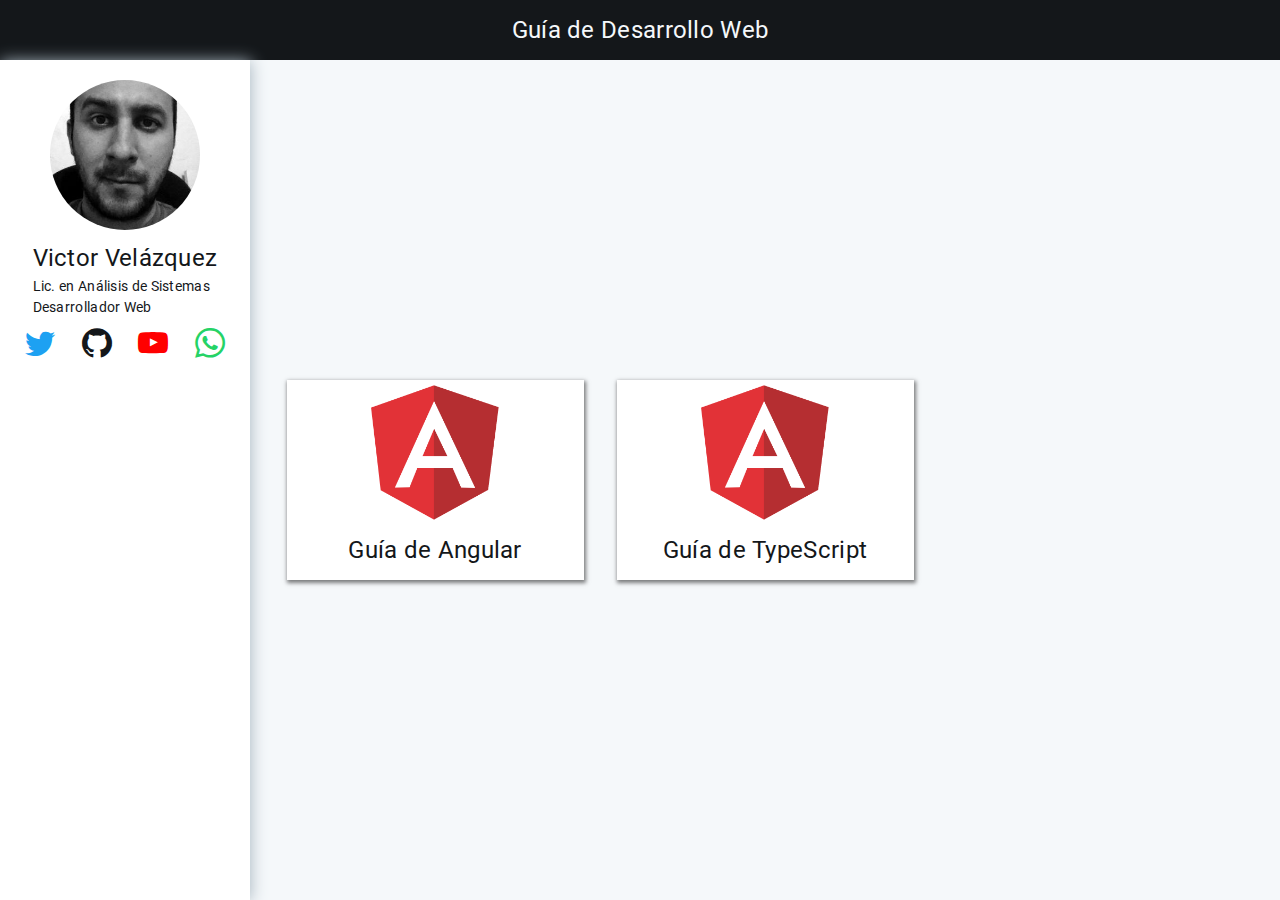
<file: index.html>
<!DOCTYPE html>
<html lang="es">

<head>
    <meta charset="UTF-8">
    <meta name="viewport" content="width=device-width, initial-scale=1.0">
    <meta http-equiv="X-UA-Compatible" content="ie=edge">
    <title>Guía Web</title>
    <link rel="stylesheet" href="css/index.css">
    <link rel="stylesheet" href="css/icomoon.css">
</head>

<body>
    <header>
        <div class="cabecera">
            <span class="cabecera-titulo">Guía de Desarrollo Web</span>
        </div>
    </header>
    <div class="contenedor">
        <nav>
                <div class="nav-perfil">
                    <div class="nav-perfil-img">
                        <img src="img/victor.jpg" alt="Victor Velázquez">
                    </div>
                </div>
                <div class="nav-perfil-sub">
                    <div class="nav-perfil-nombre">Victor Velázquez</div>
                    <div>Lic. en Análisis de Sistemas</div>
                    <div>Desarrollador Web</div>
                </div>
                <div class="nav-perfil-sociales">
                    <a href="https://twitter.com/vict_velazquez" target="_blank">
                        <span class="icon-twitter icono-twitter"></span>
                    </a>
                    <a href="https://github.com/victorvelazquez" target="_blank">
                        <span class="icon-github icono-github"></span>
                    </a>
                    <a href="https://www.youtube.com/c/VictorVelazquez-mipc" target="_blank">
                        <span class="icon-youtube icono-youtube"></span>
                    </a>
                    <a href="https://wa.me/595972174652" target="_blank">
                        <span class="icon-whatsapp icono-whatsapp"></span>
                    </a>
                </div>
                

        </nav>
        <section>
            <a href="angular.html">
                <div class="tarjetas">
                    <div class="tarjetas-img">
                        <img src="img/angular-1.png" alt="Angular">
                    </div>
                    <h2 class="tarjetas-titulo">Guía de Angular</h2>
                </div>
            </a>


            <a href="typescript.html">
                <div class="tarjetas">
                    <div class="tarjetas-img">
                        <img src="img/angular-1.png" alt="Angular">
                    </div>
                    <h2 class="tarjetas-titulo">Guía de TypeScript</h2>
                </div>
            </a>
            


            <br>
        </section>
    </div>
</body>

</html>
</file>
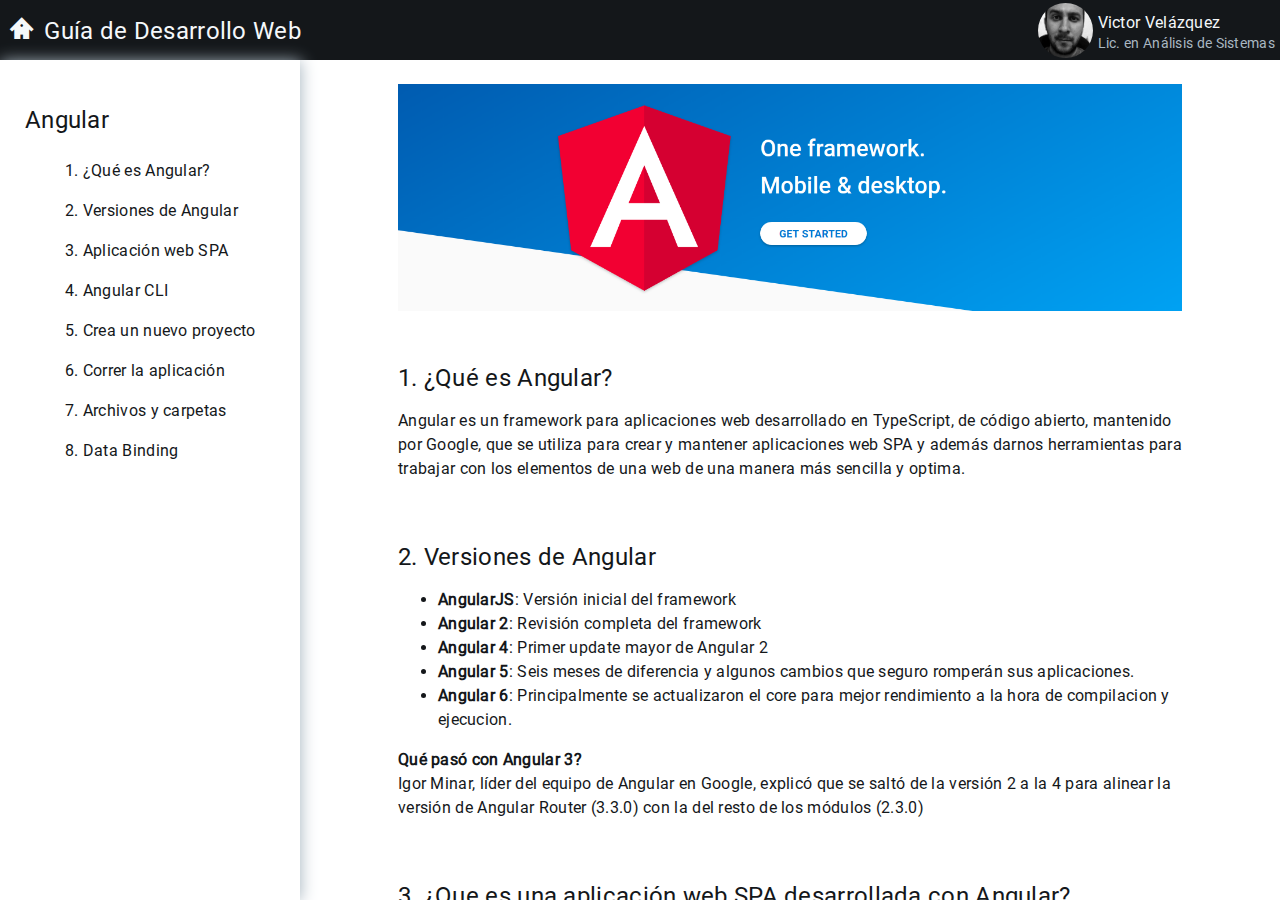
<file: angular.html>
<!DOCTYPE html>
<html lang="es">
<head>
    <meta charset="UTF-8">
    <meta name="viewport" content="width=device-width, initial-scale=1.0">
    <meta http-equiv="X-UA-Compatible" content="ie=edge">
    <title>Guía Web</title>
    <link rel="stylesheet" href="css/style.css">
    <link rel="stylesheet" href="css/icomoon.css">
</head>
<body>
    <header>
        <div class="cabecera">
            <span class="cabecera-titulo"><a href="index.html"><span class="icon-inicio inicio"></span>Guía de Desarrollo Web</a></span>
            <div class="cabecera-perfil">
                <div class="cabecera-perfil-img">
                    <img src="img/victor.jpg" alt="Victor Velázquez">
                </div>
                <div class="cabecera-perfil-texto">
                    <div class="cabecera-perfil-texto-nombre1">Victor Velázquez</div>
                    <div class="cabecera-perfil-texto-nombre2">Lic. en Análisis de Sistemas</div>
                </div>
            </div>
        </div>
    </header>
    <div class="contenedor">
        <nav>
            <h1 class="nav-titulo">Angular</h1>
            <div class="nav-img">
                <img src="img/angular/angular.png" alt="TypeScript">
            </div>
            <ul>
                <a href="#1">
                    <li>1. ¿Qué es Angular?</li>
                </a>
                <a href="#2">
                    <li>2. Versiones de Angular</li>
                </a>
                <a href="#3">
                    <li>3. Aplicación web SPA</li>
                </a>
                <a href="#4">
                    <li>4. Angular CLI</li>
                </a>
                <a href="#5">
                    <li>5. Crea un nuevo proyecto</li>
                </a>
                <a href="#6">
                    <li>6. Correr la aplicación</li>
                </a>
                <a href="#7">
                    <li>7. Archivos y carpetas</li>
                </a>
                <a href="#8">
                    <li>8. Data Binding</li>
                </a>

                

            </ul>
        </nav>
        <section>
            <div class="seccion">
                <br>
                <div class="seccion-img">
                    <img src="img/angular/angular.png" alt="Angular">
                </div>
                
                <h2 id="1">1. ¿Qué es Angular?</h2>
                <p>Angular es un framework para aplicaciones web desarrollado en TypeScript, de código abierto, mantenido por Google, que se utiliza
                para crear y mantener aplicaciones web SPA y además darnos herramientas para trabajar con los elementos de una web de una manera más sencilla
                y optima.</p>

                <h2 id="2">2. Versiones de Angular</h2>
                <ul>
                    <li><strong>AngularJS</strong>: Versión inicial del framework</li>
                    <li><strong>Angular 2</strong>: Revisión completa del framework</li>
                    <li><strong>Angular 4</strong>: Primer update mayor de Angular 2</li>
                    <li><strong>Angular 5</strong>: Seis meses de diferencia y algunos cambios que seguro romperán sus aplicaciones.</li>
                    <li><strong>Angular 6</strong>: Principalmente se actualizaron el core para mejor rendimiento a la hora de compilacion y ejecucion.</li>
                </ul>
                <p><strong>Qué pasó con Angular 3?</strong> <br>
                    Igor Minar, líder del equipo de Angular en Google, explicó que se saltó de la versión 2 a la 4 
                    para alinear la versión de Angular Router (3.3.0) con la del resto de los módulos (2.3.0)
                </p>

                <h2 id="3">3. ¿Que es una aplicación web SPA desarrollada con Angular?</h2>
                <p>Una aplicación web SPA creada con Angular es una web de una sola página, en la cual la navegación entre secciones y páginas
                de la aplicación, así como la carga de datos, se realiza de manera dinámica, casi instantánea, asincronamente haciendo llamadas
                al servidor (backend con un API REST) y sobre todo sin refrescar la página en ningún momento.</p>
                <p>Es decir las aplicaciones web que podemos hacer con Angular son reactivas y no recargan el navegador, todo es muy dinámico
                y asíncrono con ajax.</p>

                <h2 id="4">4. Angular CLI</h2>
                <p>Necesita configurar su entorno de desarrollo antes de poder hacer cualquier cosa.</p>
                <p>Instale Node.js® y npm si aún no están en su máquina.</p>
                <p>Verifique que esté ejecutando al menos Node.js versión 8.x o superior y npm versión 5.x o superior ejecutando node -v y npm
                -v en una ventana de terminal. Las versiones anteriores producen errores, pero las versiones más recientes están
                bien.</p>
                <p>Luego, instale Angular CLI globalmente.</p>
                <div class="terminal">npm install -g @angular/cli</div>
                <p>Angular CLI es la forma más cómoda para empezar a desarrollar aplicaciones web, móvil con Angular, es una herramienta de
                linea de comandos que facilita la creación, generación, ejecución, testing, deploy. Lo genial es que es parte de los proyectos
                oficiales de la gente que hace Angular.</p>

                <h2 id="5">5. Crea un nuevo proyecto</h2>
                <p>Genere un nuevo proyecto y una aplicación predeterminada ejecutando el siguiente comando en la terminal:</p>
                <div class="terminal">ng new my-app</div>
                <p>Angular CLI instala los paquetes npm necesarios, crea los archivos del proyecto y rellena el proyecto con una aplicación
                predeterminada simple. Esto puede llevar algo de tiempo.</p>

                <h2 id="6">6. Correr la aplicación</h2>
                <p>Ve al directorio del proyecto y ejecuta el servidor.</p>
                <div class="terminal">
                    cd my-app <br>
                    ng serve --open
                </div>
                <p>El comando ng serve inicia el servidor, mira tus archivos y reconstruye la aplicación a medida que realizas cambios en esos
                archivos.</p>
                <p>El uso de la opción --open (o solo -o) abrirá automáticamente su navegador en http://localhost:4200/</p>
                <p>Tu aplicación te saluda con un mensaje:</p>
                <div>
                    <img class="sombra" style="max-width: 297px; display: block; margin: 0 auto;" src="img/angular/angular-welcome.png" alt="Angular">
                </div>

                <h2 id="7">7. Archivos y carpetas</h2>  
                <p><strong>Carpeta src</strong>
                    <br> Tu aplicación vive en la carpeta src. Todos los componentes angulares, plantillas, estilos, imágenes y cualquier
                    otra cosa que necesite su aplicación van aquí. Cualquier archivo fuera de esta carpeta está destinado a ayudar
                    a construir su aplicación.</p>
                <p>IMAGEN DE LA CARPETA SRC</p>
                <table>
                    <thead>
                        <tr>
                            <th>Archivo</th><th>Propósito</th>
                        </tr>
                    </thead>
                    <tbody>
                        <tr>
                            <td>app/app.component.{ts,html,css,spec.ts}</td><td>Define el AppComponent junto con una plantilla HTML, una hoja de estilos CSS y una prueba unitaria. Es el componente raíz
                            de lo que se convertirá en un árbol de componentes anidados a medida que la aplicación evoluciona.</td>
                        </tr>
                        <tr>
                            <td>app/app.module.ts</td>
                            <td>Define AppModule, el módulo raíz que le dice a Angular cómo armar la aplicación. En este momento declara solo el AppComponent.
                            Pronto habrá más componentes para declarar.</td>
                        </tr>
                        <tr>
                            <td>assets/*</td>
                            <td>Una carpeta donde puedes poner imágenes y todo lo demás para copiar al por mayor cuando construyes tu aplicación.</td>
                        </tr>
                        <tr>
                            <td>environments/*</td>
                            <td>Esta carpeta contiene un archivo para cada uno de sus entornos de destino, cada uno exportando variables de configuración
                            simples para usar en su aplicación. Los archivos se reemplazan sobre la marcha cuando construyes tu aplicación.</td>
                        </tr>
                        <tr>
                            <td>browserslist</td>
                            <td>Un archivo de configuración para compartir navegadores de destino entre diferentes herramientas de front-end.</td>
                        </tr>
                        <tr>
                            <td>favicon.ico</td>
                            <td>Todos los sitios quieren verse bien en la barra de marcadores. Comience con su propio ícono angular.</td>
                        </tr>
                        <tr>
                            <td>index.html</td>
                            <td>La página HTML principal que se sirve cuando alguien visita su sitio. La mayoría de las veces, nunca necesitarás editarlo. La CLI agrega automáticamente todos los archivos js y css al compilar su aplicación para que nunca tenga que agregar manualmente
                            ninguna etiqueta
                                &lt;script> o &lt;link>.</td>
                        </tr>
                        <tr>
                            <td>karma.conf.js</td>
                            <td>Configuración de prueba unitaria para el corrector de prueba Karma, que se usa al ejecutar ng test.</td>
                        </tr>
                        <tr>
                            <td>main.ts</td>
                            <td>El principal punto de entrada para tu aplicación. Compila la aplicación con el compilador JIT y arranca el módulo raíz de
                            la aplicación (AppModule) para que se ejecute en el navegador. También puede usar el compilador AOT sin cambiar ningún código agregando el indicador --aot a los comandos ng build y ng
                            serve.</td>
                        </tr>
                        <tr>
                            <td>polyfills.ts</td>
                            <td>Los diferentes navegadores tienen diferentes niveles de compatibilidad con los estándares web. Los polyfills ayudan a normalizar
                            esas diferencias.</td>
                        </tr>
                        <tr>
                            <td>styles.css</td>
                            <td>Tus estilos globales van aquí. La mayoría de las veces querrá tener estilos locales en sus componentes para facilitar el
                            mantenimiento, pero los estilos que afectan a toda su aplicación deben estar en un lugar central.</td>
                        </tr>
                        <tr>
                            <td>test.ts</td>
                            <td>Este es el principal punto de entrada para las pruebas de su unidad. Tiene una configuración personalizada que puede ser
                            desconocida, pero no es algo que deba editar.</td>
                        </tr>
                        <tr>
                            <td>tsconfig.{app|spec}.json</td>
                            <td>Configuración del compilador de TypeScript para la aplicación Angular (tsconfig.app.json) y para las pruebas unitarias (tsconfig.spec.json).</td>
                        </tr>
                        <tr>
                            <td>tslint.json</td>
                            <td>Configuración adicional de Linting para TSLint junto con Codelyzer, utilizada al ejecutar ng lint. Linting ayuda
                            a mantener un estilo de código consistente.</td>
                        </tr>
                    </tbody>
                </table>

                <p><strong>La carpeta raíz</strong>
                    <br>La carpeta src/ es solo uno de los elementos dentro de la carpeta raíz del proyecto. Otros archivos lo ayudan a construir,
                    probar, mantener, documentar y desplegar la aplicación. Estos archivos van en la carpeta raíz al lado de src/.
                </p>
                <p>IMAGEN DE LA CARPETA RAÍZ</p>
                <table>
                    <thead>
                        <tr>
                            <th>Archivo</th>
                            <th>Propósito</th>
                        </tr>
                    </thead>
                    <tbody>
                        <tr>
                            <td>e2e/</td>
                            <td>Dentro de e2e/ vive el end-to-end tests. No deberían estar dentro de src/ porque las pruebas de e2e son realmente una
                            aplicación separada que da la casualidad de que prueban tu aplicación principal. Por eso también tienen su propio tsconfig.e2e.json.</td>
                        </tr>
                        <tr>
                            <td>node_modules/</td>
                            <td>Node.js crea esta carpeta y coloca todos los módulos de terceros enumerados en package.json dentro de ella.</td>
                        </tr>
                        <tr>
                            <td>.editorconfig</td>
                            <td>Configuración simple para su editor para asegurarse de que todos los que usan su proyecto tengan la misma configuración básica.
                            La mayoría de los editores admiten un archivo .editorconfig. Vea <a href="http://editorconfig.org" target="_blank">http://editorconfig.org</a> para más información.</td>
                        </tr>
                        <tr>
                            <td>.gitignore</td>
                            <td>Configuración de Git para garantizar que los archivos autogenerados no estén comprometidos con el control de origen.</td>
                        </tr>
                        <tr>
                            <td>angular.json</td>
                            <td>Configuración para CLI angular. En este archivo puede establecer varios valores predeterminados y también configurar qué
                            archivos se incluyen cuando se construye su proyecto.</td>
                        </tr>
                        <tr>
                            <td>package.json</td>
                            <td>Configuración de npm que enumera los paquetes de terceros que utiliza su proyecto. También puede agregar sus propios scripts
                            personalizados aquí.</td>
                        </tr>
                        <tr>
                            <td>protractor.conf.js</td>
                            <td>Configuración de prueba de extremo a extremo para transportador, utilizada al ejecutar ng e2e.</td>
                        </tr>
                        <tr>
                            <td>README.md</td>
                            <td>Documentación básica para su proyecto, precompletada con información del comando CLI. ¡Asegúrese de mejorarlo con la documentación
                            del proyecto para que cualquier persona que revise el repositorio pueda construir su aplicación!</td>
                        </tr>
                        <tr>
                            <td>tsconfig.json</td>
                            <td>Configuración del compilador de TypeScript para que su IDE recoja y le proporcione herramientas útiles.</td>
                        </tr>
                        <tr>
                            <td>tslint.json</td>
                            <td>Configuración de Linting para TSLint junto con Codelyzer, utilizado al ejecutar ng lint. Linting ayuda a mantener
                            un estilo de código consistente.</td>
                        </tr>
                    </tbody>
                </table>
                
                <p><strong>El index.html</strong>
                <br>El index.html hace de raíz del proyecto. Es interesante que abras ese archivo para comprobar cómo es la raíz de una aplicación Angular. Te debería llamar
                    la atención el código que encontrarás en el body:</p>
                <div class="terminal">
                    <span>&lt;</span>app-root<span>>&lt;/</span>app-root<span>></span>
                </div>
                <p>Ese "app-root" es el componente raíz de la aplicación. En el desarrollo basado en componentes es un patrón normal que toda
                la aplicación se construya en un componente principal, del que colgará todo un árbol de componentes especializados en hacer
                cada una de las cosas necesarias.</p>

                <h2 id="8">8. Data Binding</h2>
                <p>Es un proceso que crea una conexión entre la interfaz de usuario de la aplicación y los datos. Cuando los datos cambian su
                valor, los elementos de la UI que están vinculados a los datos, también cambiarán. Angular maneja el enlace de datos sincronizando 
                el estado de la vista con los datos en el componente.</p>
                <p>El Data Binding puede ser unidireccional, donde un cambio en el estado afecta la vista, o bidireccional, donde un cambio desde la vista también
                puede cambiar el modelo.</p>
                <p>Angular admite los siguientes tipos de binding:</p>
                <ul>
                    <li>String Interpolation {{}} <strong> TypeScript => HTML</strong></li>
                    <li>Property Binding [] <strong> TypeScript <= HTML</strong></li>
                    <li>Event Binding () <strong> TypeScript <= HTML</strong></li>
                    <li>Two Way Data Binding [()] <strong> TypeScript <=> HTML</strong></li>
                </ul>
                <h3>Ejemplo de String Interpolation</h3>
                <div>
                    <img class="sombra" style="max-width: 500px; display: block; margin: 0 auto;" src="img/angular/interpolation-1.png" alt="Interpolation">
                </div>
                <br>
                <div>
                    <img class="sombra" style="max-width: 500px; display: block; margin: 0 auto;" src="img/angular/interpolation-2.png" alt="Interpolation">
                </div>
                <br>
                <div>
                    <img class="sombra" style="max-width: 500px; display: block; margin: 0 auto;" src="img/angular/interpolation-3.png" alt="Interpolation">
                </div>
                <h3>Ejemplo de Property Binding</h3>
                <div>
                    <img class="sombra" style="max-width: 500px; display: block; margin: 0 auto;" src="img/angular/property-binding-1.png" alt="Property Binding">
                </div>
                <br>
                <div>
                    <img class="sombra" style="max-width: 500px; display: block; margin: 0 auto;" src="img/angular/property-binding-2.png" alt="Property Binding">
                </div>
                <br>
                <div>
                    <img class="sombra" style="max-width: 500px; display: block; margin: 0 auto;" src="img/angular/property-binding-3.png" alt="Property Binding">
                </div>
                <h3>Ejemplo de Event Binding</h3>
                <div>
                    <img class="sombra" style="max-width: 500px; display: block; margin: 0 auto;" src="img/angular/event-binding-1.png" alt="Event Binding">
                </div>
                <br>
                <div>
                    <img class="sombra" style="max-width: 500px; display: block; margin: 0 auto;" src="img/angular/event-binding-2.png" alt="Event Binding">
                </div>
                <br>
                <div>
                    <img class="sombra" style="max-width: 500px; display: block; margin: 0 auto;" src="img/angular/event-binding-3.png" alt="Event Binding">
                </div>
                <h3>Ejemplo de Two Way Data Binding</h3>
                <div>
                    <img class="sombra" style="max-width: 500px; display: block; margin: 0 auto;" src="img/angular/two-way-data-binding-1.png" alt="Two Way Data Binding">
                </div>
                <br>
                <div>
                    <img class="sombra" style="max-width: 500px; display: block; margin: 0 auto;" src="img/angular/two-way-data-binding-2.png" alt="Two Way Data Binding">
                </div>
                <br>
                <div>
                    <img class="sombra" style="max-width: 500px; display: block; margin: 0 auto;" src="img/angular/two-way-data-binding-3.png" alt="Two Way Data Binding">
                </div>
                <br>
                <div>
                    <img class="sombra" style="max-width: 500px; display: block; margin: 0 auto;" src="img/angular/two-way-data-binding-4.png" alt="Two Way Data Binding">
                </div>
                





                

                



                        
                


                
                
                
                










        
            
                <!-- <div class="terminal">
                    var a = 5;<br>
                    var b = 10;<br>
                    if (a === 5) {<br>
                        &nbsp;&nbsp;&nbsp;&nbsp;let a = 4; // El alcance es dentro del bloque if<br>
                        &nbsp;&nbsp;&nbsp;&nbsp;var b = 1; // El alcance es dentro de la función<br>
                        &nbsp;&nbsp;&nbsp;&nbsp;console.log(a); // 4<br>
                        &nbsp;&nbsp;&nbsp;&nbsp;console.log(b); // 1<br>
                    }<br>
                    console.log(a); // 5<br>
                    console.log(b); // 1
                </div> -->






                
                <br>
            </div>
            <div class="foo">
                <div class="foo-perfil">
                    <div class="foo-perfil-img">
                        <img src="img/victor.jpg" alt="Victor Velázquez">
                    </div>
                </div>
                <div class="foo-perfil-sub">
                    <div class="foo-perfil-nombre">Victor Velázquez</div>
                    <div>Lic. en Análisis de Sistemas</div>
                    <div>Desarrollador Web</div>
                </div>
                <div class="foo-perfil-sociales">
                    <a href="https://twitter.com/vict_velazquez" target="_blank">
                        <span class="icon-twitter icono-twitter"></span>
                    </a>
                    <a href="https://github.com/victorvelazquez" target="_blank">
                        <span class="icon-github icono-github"></span>
                    </a>
                    <a href="https://www.youtube.com/c/VictorVelazquez-mipc" target="_blank">
                        <span class="icon-youtube icono-youtube"></span>
                    </a>
                    <a href="https://wa.me/595972174652" target="_blank">
                        <span class="icon-whatsapp icono-whatsapp"></span>
                    </a>
                </div>
            </div>
        </section>
    </div>
</body>
</html>
</file>
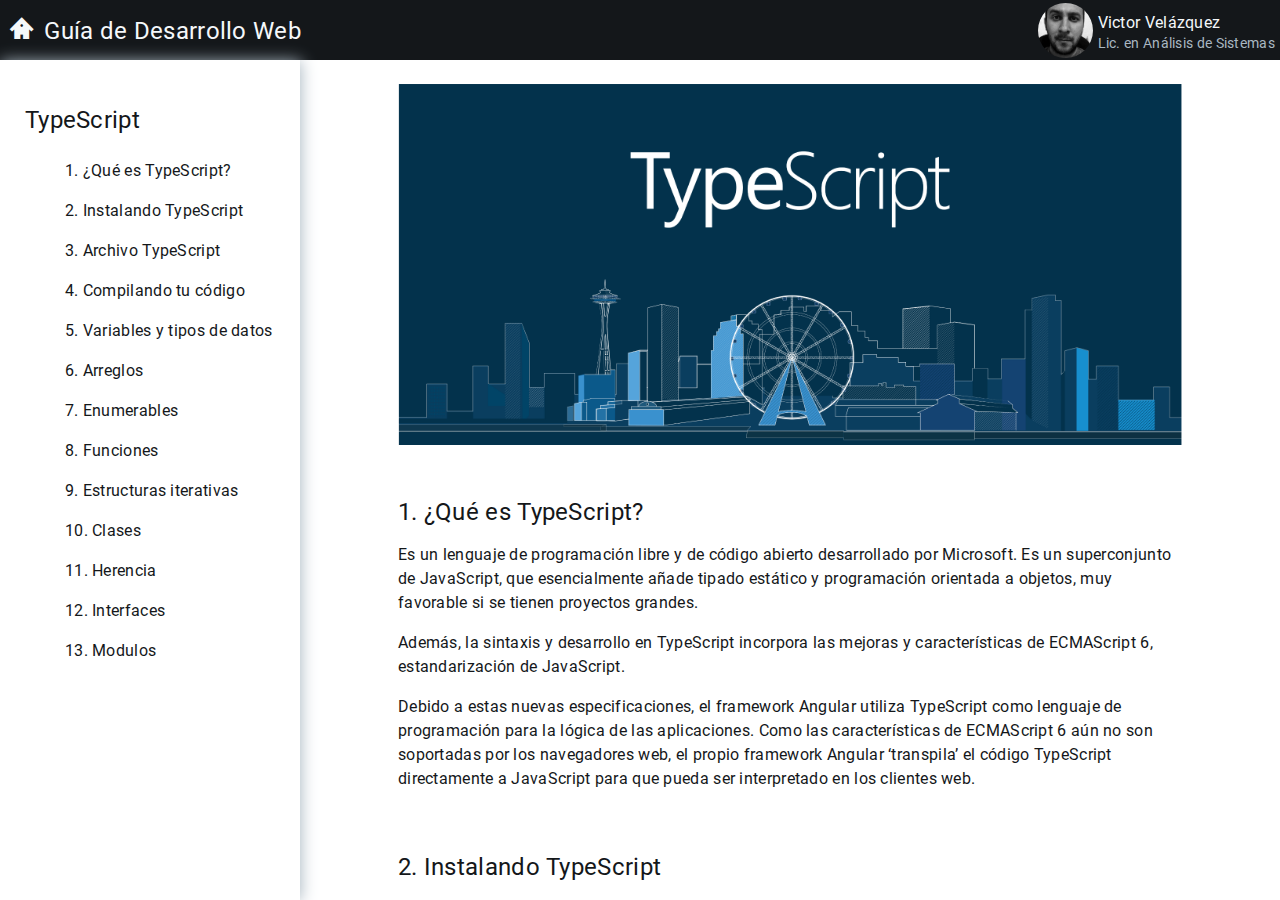
<file: typescript.html>
<!DOCTYPE html>
<html lang="en">
<head>
    <meta charset="UTF-8">
    <meta name="viewport" content="width=device-width, initial-scale=1.0">
    <meta http-equiv="X-UA-Compatible" content="ie=edge">
    <title>Guía Web</title>
    <link rel="stylesheet" href="css/style.css">
    <link rel="stylesheet" href="css/icomoon.css">
</head>
<body>
    <header>
        <div class="cabecera">
            <span class="cabecera-titulo"><a href="index.html"><span class="icon-inicio inicio"></span>Guía de Desarrollo Web</a></span>
            <div class="cabecera-perfil">
                <div class="cabecera-perfil-img">
                    <img src="img/victor.jpg" alt="Victor Velázquez">
                </div>
                <div class="cabecera-perfil-texto">
                    <div class="cabecera-perfil-texto-nombre1">Victor Velázquez</div>
                    <div class="cabecera-perfil-texto-nombre2">Lic. en Análisis de Sistemas</div>
                </div>
            </div>
        </div>
    </header>
    <div class="contenedor">
        <nav>
            <h1 class="nav-titulo">TypeScript</h1>
            <div class="nav-img">
                <img src="img/TypeScript.png" alt="TypeScript">
            </div>
            <ul>
                <a href="#1">
                    <li>1. ¿Qué es TypeScript?</li>
                </a>
                <a href="#2">
                    <li>2. Instalando TypeScript</li>
                </a>
                <a href="#3">
                    <li>3. Archivo TypeScript</li>
                </a>
                <a href="#4">
                    <li>4. Compilando tu código</li>
                </a>
                <a href="#5">
                    <li>5. Variables y tipos de datos</li>
                </a>
                <a href="#6">
                    <li>6. Arreglos</li>
                </a>
                <a href="#7">
                    <li>7. Enumerables</li>
                </a>
                <a href="#8">
                    <li>8. Funciones</li>
                </a>
                <a href="#9">
                    <li>9. Estructuras iterativas</li>
                </a>
                <a href="#10">
                    <li>10. Clases</li>
                </a>
                <a href="#11">
                    <li>11. Herencia</li>
                </a>
                <a href="#12">
                    <li>12. Interfaces</li>
                </a>
                <a href="#13">
                    <li>13. Modulos</li>
                </a>
                

            </ul>
        </nav>
        <section>
            <div class="seccion">
                <br>
                <div class="seccion-img">
                    <img src="img/TypeScript.png" alt="TypeScript">
                </div>
                
                <h2 id="1">1. ¿Qué es TypeScript?</h2>
                <p>Es un lenguaje de programación libre y de código abierto desarrollado por Microsoft. 
                    Es un superconjunto de JavaScript, que esencialmente añade tipado estático y programación orientada a objetos, 
                    muy favorable si se tienen proyectos grandes.</p>
                <p>Además, la sintaxis y desarrollo en TypeScript incorpora las mejoras y características de ECMAScript 6, estandarización de
                JavaScript.</p>
                <p>Debido a estas nuevas especificaciones, el framework Angular utiliza TypeScript como lenguaje de programación para la lógica
                de las aplicaciones. Como las características de ECMAScript 6 aún no son soportadas por los navegadores web, el propio framework
                Angular ‘transpila’ el código TypeScript directamente a JavaScript para que pueda ser interpretado en los clientes web.</p>
                
                <h2 id="2">2. Instalando TypeScript</h2>
                <p>Para poder usar TypeScript necesitamos tener instalado previamente Node.js, y después 
                    en nuestra terminal ejecutar el comando:</p>
                <div class="terminal">npm install -g typescript</div>
                <p>Para comprobar la correcta instalación o la versión de TypeScript en el caso de que ya estuviera instalado, completamos en
                la consola:</p>
                <div class="terminal">tsc -v</div>
                <p>Que nos devolverá la versión instalada y así tendremos nuestro equipo listo para trabajar.</p>
                
                <h2 id="3">3. Archivo TypeScript</h2>
                <p>Usando tu editor de texto favorito crea un archivo de TypeScript 
                    llamado <strong>persona.ts</strong> recordando que la extensión es <strong>.ts</strong>.</p>
                <p>Escribe el siguiente código JavaScript en el archivo.</p>
                <div class="terminal">
                    console.log("Hola mundo!");
                </div>

                <h2 id="4">4. Compilando tu código</h2>
                <p>Usamos una extensión <strong>.ts</strong>, pero este código es solo JavaScript normal, 
                    en los siguientes ejemplos ya veremos código TypeScript.</p>
                <p>En la terminal de comando, ejecute el compilador de TypeScript:</p>
                <div class="terminal">tsc persona.ts</div>
        
                <h2 id="5">5. Variables y tipos de datos</h2>
                <p>Las variables tienen la palabra reservada <strong>let</strong> o <strong>var</strong>, 
                    y el tipo de dato se especifica usando <strong>:tipo</strong>. Ejemplo:</p>
                <div class="terminal">
                    let nombre:string = "Julio";<br>
                    let edad:number = 27;<br>
                    let developer:boolean = true;<br>
                </div>
                <p>Además de los tipos <strong>string</strong>, <strong>number</strong> y <strong>boolean</strong>, TypeScript también 
                    admite los siguientes tipos básicos:</p>
                <ul>
                    <li><strong>array</strong>: tipo de dato estructurado que permite almacenar una colección de elementos.</li>
                    <li><strong>tuple</strong>: similar al array, pero con un número fijo de elementos escritos.</li>
                    <li><strong>enum</strong>: representa al tipo enumeración. Una enumeración es una forma de dar nombres 
                        descriptivos a los conjuntos de valoresnuméricos.</li>
                    <li><strong>any</strong>: indica que la variable puede ser de cualquier tipo. Es muy útil a la hora de 
                        trabajar con librerías externas.</li>
                    <li><strong>void</strong>: indica que una función no devolverá ningún valor.</li>
                    <li><strong>never</strong>: este tipo representa el tipo de valores que nunca se producen. Por ejemplo 
                        para indicar que una función siempre arrojauna excepción o que nunca termina su ejecución.</li>
                </ul>
                <p>Poder definir los tipos durante el tiempo de diseño nos ayuda a evitar errores en tiempo 
                    de ejecución, como podría ser pasar el tipo de variable incorrecto a una función.</p>
                <p>Ahora la diferencia entre una variable let y var: <strong>let</strong> permite declarar 
                    variables limitando su alcance al bloque, declaración, o expresión donde se está usando y 
                    <strong>var</strong> define una variable global o local en una función sin importar el 
                    ámbito del bloque.</p>
                    <p>Veamos otro ejemplo muy claro del uso de let y var:</p>
                <div class="terminal">
                    var a = 5;<br>
                    var b = 10;<br>
                    if (a === 5) {<br>
                        &nbsp;&nbsp;let a = 4; // El alcance es dentro del bloque if<br>
                        &nbsp;&nbsp;var b = 1; // El alcance es dentro de la función<br>
                        &nbsp;&nbsp;console.log(a); // 4<br>
                        &nbsp;&nbsp;console.log(b); // 1<br>
                    }<br>
                    console.log(a); // 5<br>
                    console.log(b); // 1
                </div>

                <h2 id="6">6. Arreglos</h2>
                <p>Los arreglos se declaran con :tipo[]. Donde el tipo son los valores primitivos que vimos anteriormente. Recuerda que solo pueden existir en el Array valores
                    del tipo antes especificado. Ejemplo:</p>
                <div class="terminal">var numeroArray:number[] = [123,123,1213,1231];</div>

                <h2 id="7">7. Enumerables</h2>
                <p>Los Enumerables son objetos que enumeran los elementos dentro de él. Se usa principalmente para definir roles o configuraciones
                y evitar el uso de constantes. Tienen la palabra reservada enum y para el nombre es recomendable que se encuentre todo en
                mayúscula. Ejemplo:</p>
                <div class="terminal">
                    enum ROLE {Employee, Manager, Admin, Developer }
                </div>
                <p>Entonces podemos asignarle un valor de Role a cualquier variable:</p>
                <div class="terminal">
                    var role:Role = Role.Employee
                </div>

                <h2 id="8">8. Funciones</h2>
                <p>Las funciones son bloques de código que esperamos ejecutar de manera recurrente. Tienen la palabra reservada function y tenemos
                múltiples formas de declararlas según las necesidades, por ejemplo:</p>
                <p>a) Función que no retorne nada y que no reciba parametros:</p>
                <div class="terminal">
                    functionhello():void { <br>
                    }
                </div>
                <p>b) Función que no retorne nada y que reciba un parámetro del tipo string:</p>
                <div class="terminal">
                    functionsetName(name:string):void{ <br>
                    }
                </div>
                <p>c) Función que retorne un dato tipo string y que reciba 2 parámetros del tipo string:</p>
                <div class="terminal">
                    functionsetName(name:string, surName:string ):string { <br>
                    &nbsp;&nbsp;return"string"; <br>
                    }
                </div>



                <h2 id="9">9. Estructuras iterativas</h2>
                <p>En typescript podemos hacer uso de dos tipos de bucles diferentes <strong>for … in</strong> 
                    y <strong>for .. of</strong>. For… in proviene de versiones antiguas de javascript el cual 
                    nos permite recorrer objetos iterables obteniendo sus indices. En cambio, For…of es una 
                    caracteristica introducida en ES6, la cual nos permite recorrer colecciones obteniendo su 
                    valor, veamos las diferencias con un ejemplo:</p>
                <div class="terminal">
                    let list = [4, 5, 6];<br>
                    for (let i in list) {<br>
                    &nbsp;&nbsp;console.log(i); // "0", "1", "2" <br>
                    }<br>
                    <br>
                    for (let i of list) { <br>
                    &nbsp;&nbsp;console.log(i); //"4", "5", "6" <br>
                    }
                </div>

                <h2 id="10">10. Clases</h2>
                <p>Las clases en typescript son cómo en cualquier otro lenguaje de programación, tienen propiedades, 
                    constructor, los métodos pueden devolver tipos o nada (void), existe herencia, super, pueden 
                    implementar interfaces y todo lo que necesitamos para crear clases de verdad, eso es lo que es 
                    realmente typescript, herramientas que todos los desarrolladores han simulado durante mucho 
                    tiempo utilizando javascript.</p>
                <div class="terminal">
                    class Persona {<br>
                    &nbsp;&nbsp;public nombre : string; &nbsp;//atributo accesible desde fuera de la clase<br>
                    &nbsp;&nbsp;protected edad: number; &nbsp;//atributos accesible desde clases que hereden de Persona<br>
                    &nbsp;&nbsp;private developer: boolean; &nbsp;//accesible solo dentro de la clase Persona<br>
                    <br>
                    &nbsp;&nbsp;constructor(nombre:string, edad:number, developer:boolean){ <br>
                    &nbsp;&nbsp;&nbsp;&nbsp;this.nombre = nombre; <br>
                    &nbsp;&nbsp;&nbsp;&nbsp;this.edad = edad; <br>
                    &nbsp;&nbsp;&nbsp;&nbsp;this.developer = developer; <br>
                    &nbsp;&nbsp;} <br>
                    <br>
                    &nbsp;&nbsp;getNombre(){ <br>
                    &nbsp;&nbsp;&nbsp;&nbsp;return this.nombre; <br>
                    &nbsp;&nbsp;} <br>
                    <br>
                    &nbsp;&nbsp;setNombre(nombre:string){ <br>
                    &nbsp;&nbsp;&nbsp;&nbsp;this.nombre = nombre; <br>
                    &nbsp;&nbsp;} <br>
                    <br>
                    &nbsp;&nbsp;getEdad(){ <br>
                    &nbsp;&nbsp;&nbsp;&nbsp;return this.edad; <br>
                    &nbsp;&nbsp;} <br>
                    <br>
                    &nbsp;&nbsp;setEdad(edad:number){ <br>
                    &nbsp;&nbsp;&nbsp;&nbsp;this.edad = edad; <br>
                    &nbsp;&nbsp;} <br>
                    <br>
                    &nbsp;&nbsp;getDeveloper(){ <br>
                    &nbsp;&nbsp;&nbsp;&nbsp;return this.developer; <br>
                    &nbsp;&nbsp;}
                    <br>
                    <br> &nbsp;&nbsp;setDeveloper(developer:boolean){
                    <br> &nbsp;&nbsp;&nbsp;&nbsp;this.developer = developer;
                    <br> &nbsp;&nbsp;}
                    <br>
                    }
                </div>

                <h2 id="11">11. Herencia</h2>
                <p>Otro elemento fundamental en la POO es la herencia, la cual nos permite extender 
                    la funcionalidad nuestra clase herendando de una clase padre. La clase hija hereda 
                    todos los miembros de su clase base y puede sobreescribir todos aquellos métodos y/o 
                    propiedades públicos o protegidos.</p>
                <div class="terminal">
                    class Usuario extends Persona {<br>
                    &nbsp;&nbsp;constructor(nombre:string, edad:number, developer:boolean){<br>
                    &nbsp;&nbsp;&nbsp;&nbsp;super(nombre,edad,developer);<br>
                    &nbsp;&nbsp;&nbsp;&nbsp;this.edad = 24;<br>
                    &nbsp;&nbsp;}<br>
                    }
                </div>

                <h2 id="12">12. Interfaces</h2>
                <p>Las interfaces en typescript nos permiten crear contratos que otras clases deben firmar para poder utilizarlos, al igual
                que en otros lenguajes de programación como java o php, en typescript también podemos implementar más de una interfaz en
                la misma clase.</p>
                <div class="terminal">
                    interface ICar{ <br>
                    &nbsp;&nbsp;engine: string; <br>
                    &nbsp;&nbsp;color: string; <br>
                    <br>
                    &nbsp;&nbsp;brake: () => void; <br>
                    } <br>
                    <br>
                    class Car implements ICar { <br>
                    &nbsp;&nbsp;constructor (public engine: string, public color: string) { } <br>
                    }
                </div>

                <h2 id="13">13. Modulos</h2>
                <p>Los módulos en typescript nos permiten agrupar alguna lógica en trozos de código para que sean exportados y utilizados donde
                y cuando necesitemos, es un forma de crear aplicaciones escalables con cierto orden y un código fácil de mantener.</p>
                <p>Como ejemplo si quisieramos exportar el tipo Ranking y la función printRankings(), tan solo tendríamos que añadirle la palabra reservada
                export antes de la definición de los mismos:</p>
                <div class="terminal">
                    export type RankingTuple = [number, string, boolean]; <br>
                    <br>
                    export function printRankings(rankings: Array<RankingTuple>): void { <br>
                    &nbsp;&nbsp;for (let ranking of rankings) { <br>
                    &nbsp;&nbsp;&nbsp;&nbsp;console.log(ranking); <br>
                    &nbsp;&nbsp;} <br>
                    }
                </div>
                <p>Para importarlos en otro fichero tan solo nos bastaría con lo siguiente:</p>
                <div class="terminal">
                    import {RankingTuple, printRankings} from './myRankingModule.ts';
                </div>








                
            <br>
            </div>
            <div class="foo">
                <div class="foo-perfil">
                    <div class="foo-perfil-img">
                        <img src="img/victor.jpg" alt="Victor Velázquez">
                    </div>
                </div>
                <div class="foo-perfil-sub">
                    <div class="foo-perfil-nombre">Victor Velázquez</div>
                    <div>Lic. en Análisis de Sistemas</div>
                    <div>Desarrollador Web</div>
                </div>
                <div class="foo-perfil-sociales">
                    <a href="https://twitter.com/vict_velazquez" target="_blank">
                        <span class="icon-twitter icono-twitter"></span>
                    </a>
                    <a href="https://github.com/victorvelazquez" target="_blank">
                        <span class="icon-github icono-github"></span>
                    </a>
                    <a href="https://www.youtube.com/c/VictorVelazquez-mipc" target="_blank">
                        <span class="icon-youtube icono-youtube"></span>
                    </a>
                    <a href="https://wa.me/595972174652" target="_blank">
                        <span class="icon-whatsapp icono-whatsapp"></span>
                    </a>
                </div>
            </div>
        </section>
        
    </div>
</body>
</html>
</file>
<file: css/index.css>
* {
    margin: 0;
    padding: 0;
}

@font-face {
    font-family: 'Roboto';
    src: url('../fonts/Roboto-Regular.ttf') format('opentype');
}

body {
    margin: 0;
    font-family: 'Roboto', Verdana, Arial, Helvetica, sans-serif;
    font-size: 16px;
    line-height: 24px;
    letter-spacing: .3px;
    font-weight: 400;
    color: #14171a;
    background-color: #f5f8fa;
}

.cabecera {
    background-color: #14171a;
    color: #f5f8fa;
    height: 60px;
}

.cabecera-titulo {
    font-size: 24px;
    display: grid;
    height: 60px;
    justify-content: center;
    align-content: center;
}

.contenedor {
    display: grid;
}

nav {
    box-shadow: 1px 1px 15px #aab8c2;
    padding: 0 5%;
    grid-area: 2 / 1 / 3 / 2;
    display: grid;
    align-content: start;
    justify-content: center;
    background-color: white;
}

.nav-perfil {
    padding: 0 20px;
    display: grid;
    justify-content: center;
}

.nav-perfil-img {
    width: 100px;
    height: 100px;
    border-radius: 50%;
    overflow: hidden;
    margin: 20px 0 10px 0;
}

.nav-perfil-nombre {
    font-size: 24px;
    text-align: center;
}

.nav-perfil-sub {
    display: grid;
    justify-content: center;
    align-content: center;
    text-align: center;
    font-size: 14px;
    line-height: 1.5;
}

.nav-perfil-sociales {
    display: grid;
    grid-template-columns: auto auto auto auto;
    justify-content: space-between;
    font-size: 30px;
    margin: 10px 0 20px 0;
}

.icono-twitter {
    color: #1da1f2;
}

.icono-youtube {
    color: #ff0000;
}

.icono-whatsapp {
    color: #25d366;
}

section {
    grid-area: 1 / 1 / 2 / 2; 
}

.tarjetas {
    width: 90%;
    height: 200px;
    margin: 20px auto;
    box-shadow: 1px 2px 4px 1px rgba(0, 0, 0, 0.5);
    display: grid;
    justify-content: center;
    background-color: white;
}

.tarjetas:hover {
    box-shadow: 1px 2px 7px 1px rgba(0, 0, 0, 0.8);
}

.tarjetas-img {
    width: auto;
    height: 140px;
    padding: 0;
    margin: 0;
    display: grid;
    justify-content: center;
}

.tarjetas-titulo {
    height: 60px;
    max-width: 250px;
    margin: 0 5px;
    overflow: hidden;
    display: grid;
    justify-content: center;
    align-content: center;
    text-align: center;
}

.tarjetas-img img {
    height: 135px;
    width: auto;
    margin: 5px 0;
}

h1, h2 {
    display: inline-block;
    font-size: 24px;
    font-weight: 500;
    margin: 2em 0 0 0;
}

img {
    width: 100%;
}

a {
    text-decoration: none;
    color: #14171a;
}

.sombra {
    box-shadow: 1px 2px 4px 0 rgba(0, 0, 0, 0.5);
}

/*  Small devices (landscape phones, 576px and up) */
/* @media (min-width: 576px) and (max-width: 767.98px) {

} */

/* Medium devices (tablets, 768px and up) */
/* @media (min-width: 768px) and (max-width: 991.98px) { */
@media (min-width: 768px) {
    nav {
        grid-template-columns: auto auto;
    }

    .nav-perfil-sub {
        text-align: left;
    }

    .nav-perfil-sociales {
        grid-area: 2 / 1 / 3 / 3;
        width: 200px;
        margin: 10px auto 20px auto;
    }

    section {
        padding: 0 20px;
        display: grid;
        grid-template-columns: 50% 50%;
        justify-content: center;
        align-content: center;
    }
}

/* // Large devices (desktops, 992px and up) */
/*@media (min-width: 992px) and (max-width: 1199.98px) {*/
@media (min-width: 992px) {

    .contenedor {
        grid-template-columns: 250px auto;
    }

    nav {
        display: inline-block;
        padding: 0 25px;
        height: calc(100vh - 60px);
        grid-area: 1 / 1 / 2 / 2;
    }

    .nav-perfil-img {
        width: 150px;
        height: 150px;
    }

    section {
        height: calc(100vh - 60px);
        overflow-y: auto;
        grid-area: 1 / 2 / 2 / 3;
    }

}

/* Extra large devices (large desktops, 1200px and up) */
@media (min-width: 1200px) {

    section {
        grid-template-columns: 1fr 1fr 1fr;
    }

}
</file>
<file: css/icomoon.css>
@font-face {
  font-family: 'icomoon';
  src:  url('../fonts/icomoon.eot?rswgpm');
  src:  url('../fonts/icomoon.eot?rswgpm#iefix') format('embedded-opentype'),
    url('../fonts/icomoon.ttf?rswgpm') format('truetype'),
    url('../fonts/icomoon.woff?rswgpm') format('woff'),
    url('../fonts/icomoon.svg?rswgpm#icomoon') format('svg');
  font-weight: normal;
  font-style: normal;
}

[class^="icon-"], [class*=" icon-"] {
  /* use !important to prevent issues with browser extensions that change fonts */
  font-family: 'icomoon' !important;
  speak-as: none;
  font-style: normal;
  font-weight: normal;
  font-variant: normal;
  text-transform: none;
  line-height: 1;

  /* Better Font Rendering =========== */
  -webkit-font-smoothing: antialiased;
  -moz-osx-font-smoothing: grayscale;
}

.icon-inicio:before {
  content: "\e901";
}
.icon-google-plus:before {
  content: "\ea8b";
}
.icon-facebook:before {
  content: "\ea91";
}
.icon-instagram:before {
  content: "\ea92";
}
.icon-whatsapp:before {
  content: "\ea93";
}
.icon-twitter:before {
  content: "\ea96";
}
.icon-youtube:before {
  content: "\ea9d";
}
.icon-github:before {
  content: "\eab0";
}
</file>
<file: css/style.css>
@font-face {
    font-family: 'Roboto';
    src: url('../fonts/Roboto-Regular.ttf') format('opentype');
}

/* colores #14171a #aab8c2 #e1e8ed #f5f8fa */
body {
    margin: 0;
    font-family: 'Roboto', Verdana, Arial, Helvetica, sans-serif;
    font-size: 16px;
    line-height: 24px;
    letter-spacing: .3px;
    font-weight: 400;
    color: #14171a;
}

.cabecera {
    background-color: #14171a;
    color: #f5f8fa;
    height: 60px;
    display: grid;
    justify-content: center;
}

.inicio {
    padding: 0 10px;
}

.cabecera-titulo {
    font-size: 24px;
    display: grid;
    height: 60px;
    justify-content: start;
    align-content: center;
    grid-template-columns: auto auto;
}

.cabecera-titulo a {
    color: #f5f8fa;
}

.cabecera-perfil {
    display: none;
}

.cabecera-perfil-img {
    margin-top: 3px;
    width: 55px;
    height: 55px;
    border-radius: 50%;
    overflow: hidden;
}

.cabecera-perfil-texto {
    display: grid;
    height: 60px;
    align-content: center;
    margin: 0 5px;
}

.cabecera-perfil-texto-nombre1 {
    height: 20px;
    vertical-align: bottom;
}
.cabecera-perfil-texto-nombre2 {
    font-size: 14px;
    color: #aab8c2;
    height: 18px;
    vertical-align: top;
}

.contenedor {
    display: grid;
}

.nav-titulo {
    display: none;
}

nav li {
    list-style: none;
    padding: 0.5rem 0;
}

.seccion {
    width: 94%;
    margin: 0 auto;
}

.seccion-img{
    display: none;
}

img {
    width: 100%
}

h1, h2 {
    display: inline-block;
    font-size: 24px;
    font-weight: 500;
    margin: 2em 0 0 0;
}

h3 {
    display: inline-block;
    font-size: 16px;
    font-weight: 600;
    margin: 1.5em 0 0 0;
}

a {
    text-decoration: none;
    color: #14171a;
}

.terminal {
    background-color: #14171a;
    color: #f5f8fa;
    border: 1px solid #14171a;
    padding: 10px;
    font-family: 'Courier New', Courier, monospace;
}

table {
    border-collapse: collapse;
    font-size: 14px;
}

table, td, th {
    border: 1px solid black;
}

th {
    background-color: #14171a;
    color: #f5f8fa;
}

.sombra {
    box-shadow: 1px 2px 4px 0 rgba(0, 0, 0, 0.5);
}


.foo {
    box-shadow: 1px 1px 15px #aab8c2;
    padding: 0 5%;
    grid-area: 2 / 1 / 3 / 2;
    display: grid;
    align-content: start;
    justify-content: center;
    background-color: white;
}

.foo-perfil {
    padding: 0 20px;
    display: grid;
    justify-content: center;
}

.foo-perfil-img {
    width: 100px;
    height: 100px;
    border-radius: 50%;
    overflow: hidden;
    margin: 20px 0 10px 0;
}

.foo-perfil-nombre {
    font-size: 24px;
    text-align: center;
}

.foo-perfil-sub {
    display: grid;
    justify-content: center;
    align-content: center;
    text-align: center;
    font-size: 14px;
    line-height: 1.5;
}

.foo-perfil-sociales {
    display: grid;
    grid-template-columns: auto auto auto auto;
    justify-content: space-between;
    font-size: 30px;
    margin: 10px 0 20px 0;
}

.icono-twitter {
    color: #1da1f2;
}

.icono-youtube {
    color: #ff0000;
}

.icono-whatsapp {
    color: #25d366;
}


/*  Small devices (landscape phones, 576px and up) */
/* @media (min-width: 576px) and (max-width: 767.98px) {

} */

/* Medium devices (tablets, 768px and up) */
/* @media (min-width: 768px) and (max-width: 991.98px) { */
@media (min-width: 768px) {

    .cabecera {
        justify-content: space-between;
        grid-template-columns: auto auto;
    }

    .cabecera-perfil {
        height: 60px;
        display: grid;
        grid-template-columns: auto auto;
        justify-content: end;
        align-content: center;
    }

    .foo {
        grid-template-columns: auto auto;
    }

    .foo-perfil-sub {
        text-align: left;
    }

    .foo-perfil-sociales {
        grid-area: 2 / 1 / 3 / 3;
        width: 200px;
        margin: 10px auto 20px auto;
    }

}

/* // Large devices (desktops, 992px and up) */
/*@media (min-width: 992px) and (max-width: 1199.98px) {*/
@media (min-width: 992px) {

    .contenedor {
        grid-template-columns: 300px auto;
    }

    nav {
        box-shadow: 1px 1px 15px #aab8c2;
        display: inline-block;
        padding: 0 25px;
        height: calc(100vh - 60px);
        overflow-y: auto;
    }

    .nav-titulo {
        display: inline-block;
    }

    .nav-img {
        display: none;
    }

    section {
        padding: 0 0;
        height: calc(100vh - 60px);
        overflow-y: auto;
    }

    .seccion {
        width: 80%;
    }

    .seccion-img{
        display: inline-block;
    }

}

/* Extra large devices (large desktops, 1200px and up) */
@media (min-width: 1200px) {

}
</file>
